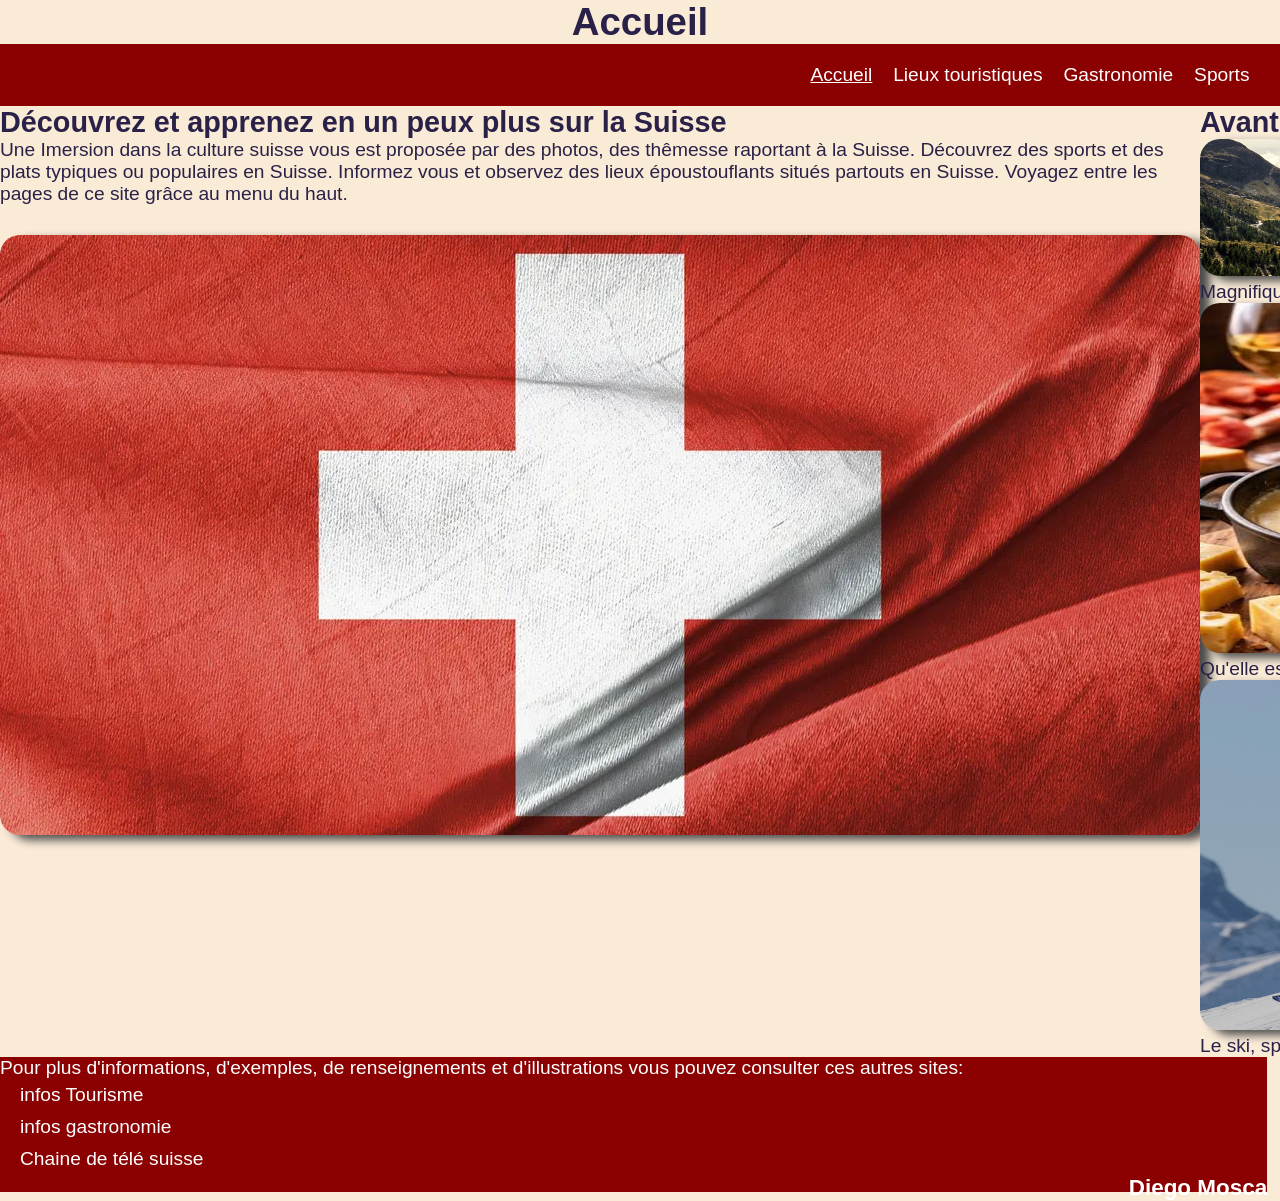
<file: index.html>
<!DOCTYPE html>
<html lang="en">

<head>
    <meta charset="UTF-8">
    <meta name="viewport" content="width=device-width, initial-scale=1.0">
    <title>Tourisme en Suisse</title>
    <link rel="stylesheet" href="./css/style.css">
    <style>
        header nav ul li:first-child a {
            text-decoration: underline;
        }
    </style>
</head>

<body>
    <header>

        <h1>Accueil</h1>


        <section>
            <nav>
                <ul>
                    <li>
                        <a href="./site.html">Accueil</a>
                    </li>
                    <li>
                        <a href="./site2.html">Lieux touristiques</a>
                    </li>
                    <li>
                        <a href="./site3.html">Gastronomie</a>
                    </li>
                    <li>
                        <a href="./site4.html">Sports</a>
                    </li>
                </ul>
            </nav>
        </section>

    </header>
    <main id="un">
        <section>
            <h2>Découvrez et apprenez en un peux plus sur la Suisse</h2>
            <article>
                <p>
                    Une Imersion dans la culture suisse vous est proposée par des photos, des thêmesse raportant à la
                    Suisse.
                    Découvrez des sports et des plats typiques ou populaires en Suisse. Informez vous et observez des
                    lieux
                    époustouflants situés partouts en Suisse.
                    Voyagez entre les pages de ce site grâce au menu du haut.
                </p>
            </article>
            <img src="./image/6Qt7kyYVaYR8NnYKojkvSD.webp" alt="drapeux suisse">
        </section>
        <aside>
            <h2>Avant gout:</h2>
            <figure>
                <img src="./image/altai-alpes-sentier-suisse-cervin.jpg" alt="Cervain">
                <figcaption>Magnifique paysage, vue du Cervin</figcaption>
            </figure>
            <figure>
                <img src="./image/images.jpg" alt="Fondue">
                <figcaption>Qu'elle est appétissante, cette fondue suisse !</figcaption>
            </figure>
            <figure>
                <img src="./image/SkiAlpin_WC_StMoritz_MGisin_2022.jpg" alt="ski">
                <figcaption>Le ski, sport où les suisses excellent</figcaption>
            </figure>
        </aside>

    </main>
    <footer>

        <p>
            Pour plus d'informations, d'exemples, de renseignements et d'illustrations
            vous pouvez consulter ces autres sites:
        </p>



        <nav>
            <ul>
                <li>
                    <a href="https://www.myswitzerland.com/fr-ch/destinations/curiosites/les-incontournables"
                        target="_blank">infos
                        Tourisme</a>
                </li>
                <li>
                    <a href="https://www.tdg.ch/gastronomie" target="_blank">infos gastronomie</a>
                </li>
                <li>
                    <a href="https://www.rts.ch/sport/" target="_blank">Chaine de télé suisse</a>
                </li>
            </ul>
        </nav>
        <h3>Diego Mosca</h3>
    </footer>
</body>

</html>
</file>
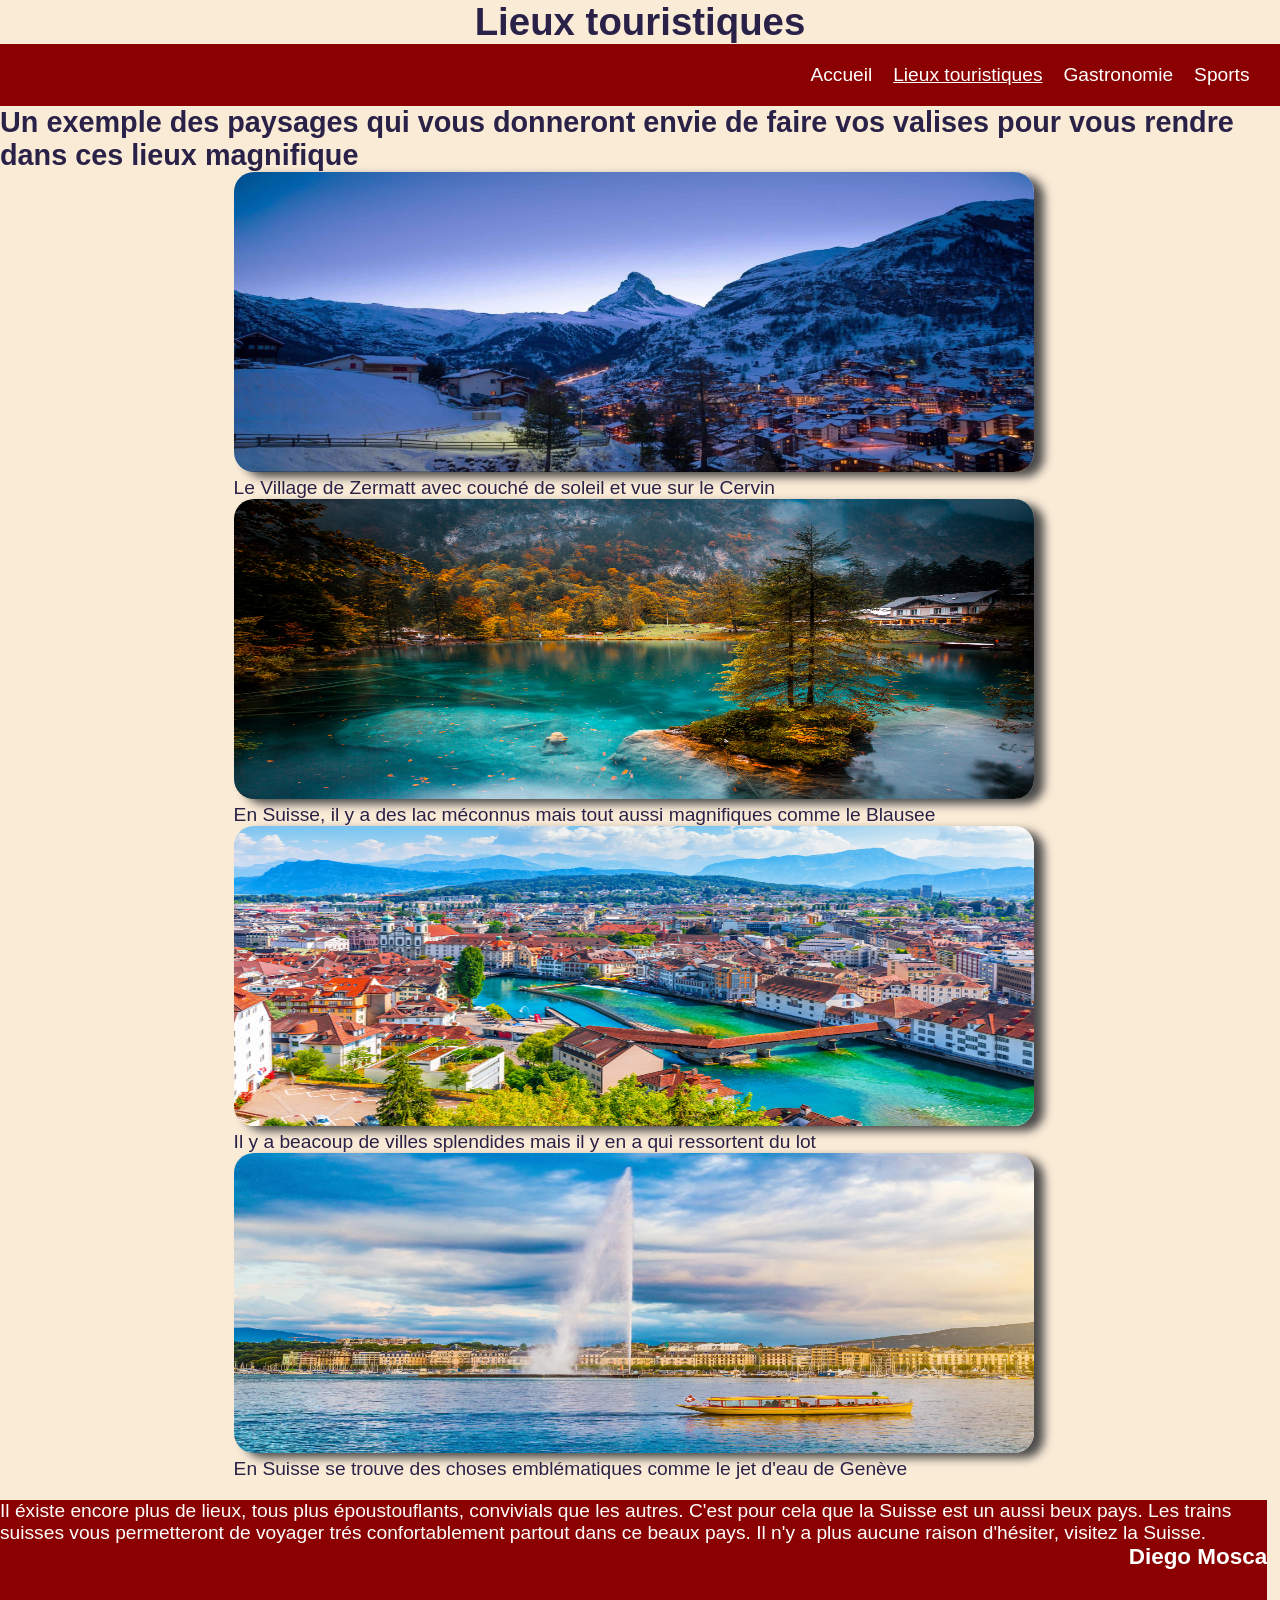
<file: site2.html>
<!DOCTYPE html>
<html lang="en">


<head>
    <meta charset="UTF-8">
    <meta name="viewport" content="width=device-width, initial-scale=1.0">
    <title>Tourisme en Suisse</title>
    <link rel="stylesheet" href="./css/style.css">
    <style>
        header nav ul li:nth-child(2) a {
            text-decoration: underline;
        }
    </style>
</head>


<body>
    <header>

        <h1>Lieux touristiques</h1>


        <section>
            <nav>
                <ul>
                    <li>
                        <a href="./index.html">Accueil</a>
                    </li>
                    <li>
                        <a href="./site2.html">Lieux touristiques</a>
                    </li>
                    <li>
                        <a href="./site3.html">Gastronomie</a>
                    </li>
                    <li>
                        <a href="./site4.html">Sports</a>
                    </li>
                </ul>
            </nav>
        </section>

    </header>
    <main id="deux">
        <h2>Un exemple des paysages qui vous donneront envie de faire vos valises pour vous rendre dans ces lieux
            magnifique</h2>
        <figure>
            <img src="./image/Lieux.jpg" alt="Zermatt">
            <figcaption>Le Village de Zermatt avec couché de soleil et vue sur le Cervin</figcaption>
        </figure>
        <figure>
            <img src="./image/Blausee_Bern.jpg" alt="Blausee" width="200">
            <figcaption>En Suisse, il y a des lac méconnus mais tout aussi magnifiques
                comme le Blausee</figcaption>
        </figure>
        <figure id="de">
            <img src="./image/ville.jpg" alt="ville">
            <figcaption>Il y a beacoup de villes splendides mais il y en a qui ressortent du lot</figcaption>
        </figure>
        <figure id="deu">
            <img src="./image/Le-Jet-dEau-de-Geneve-Suisse.jpeg" alt="jet d'eau">
            <figcaption>En Suisse se trouve des choses emblématiques comme le jet d'eau de Genève</figcaption>
        </figure>
    </main>
    <footer id="d">

        <p class="p">
            Il éxiste encore plus de lieux, tous plus époustouflants, convivials que les autres. C'est pour cela que la
            Suisse est un aussi beux pays. Les trains suisses vous permetteront de voyager trés confortablement partout
            dans ce beaux pays. Il n'y a plus aucune raison d'hésiter, visitez la Suisse.
        </p>
        <h3>Diego Mosca</h3>
    </footer>
</body>

</html>
</file>
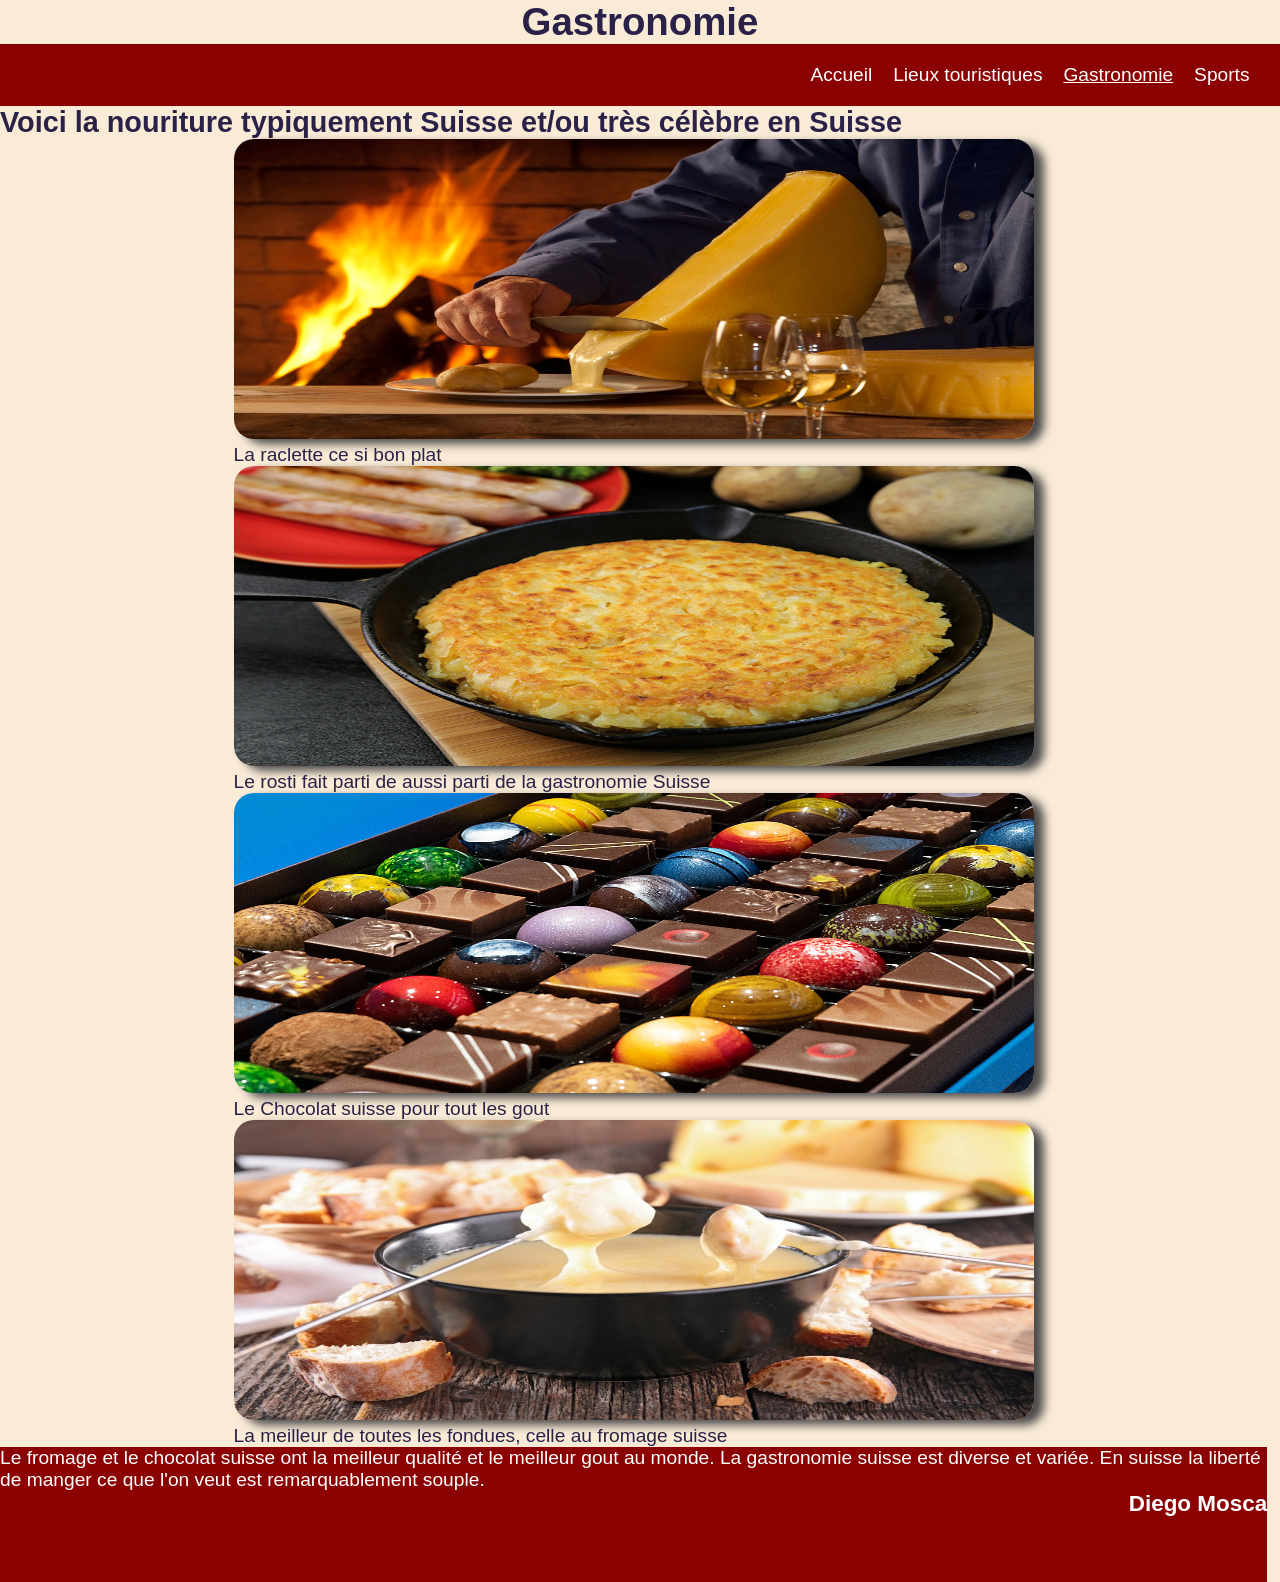
<file: site3.html>
<!DOCTYPE html>
<html lang="en">


<head>
    <meta charset="UTF-8">
    <meta name="viewport" content="width=device-width, initial-scale=1.0">
    <title>Tourisme en Suisse</title>
    <link rel="stylesheet" href="./css/style.css">
    <style>
        header nav ul li:nth-child(3) a {
            text-decoration: underline;
        }
    </style>
</head>


<body>
    <header>

        <h1>Gastronomie</h1>


        <section>
            <nav>
                <ul>
                    <li>
                        <a href="./index.html">Accueil</a>
                    </li>
                    <li>
                        <a href="./site2.html">Lieux touristiques</a>
                    </li>
                    <li>
                        <a href="./site3.html">Gastronomie</a>
                    </li>
                    <li>
                        <a href="./site4.html">Sports</a>
                    </li>
                </ul>
            </nav>
        </section>

    </header>
    <main id="trois">
        <h2>Voici la nouriture typiquement Suisse et/ou très célèbre en Suisse</h2>
        <div id="t">
            <figure>
                <img src="./image/raclette.jpg" alt="raclette">
                <figcaption>La raclette ce si bon plat</figcaption>
            </figure>
            <figure>
                <img src="./image/rosti.jpeg" alt="rosti">
                <figcaption>Le rosti fait parti de aussi parti de la gastronomie Suisse</figcaption>
            </figure>
            <figure>
                <img src="./image/chocolat.jpg" alt="chocolat">
                <figcaption>Le Chocolat suisse pour tout les gout</figcaption>
            </figure>
            <figure>
                <img src="./image/fondue-au-gruyere.jpg" alt="fondue suisse">
                <figcaption>La meilleur de toutes les fondues, celle au fromage suisse</figcaption>
            </figure>
        </div id="t">
    </main>
    <footer>

        <p class="p">
            Le fromage et le chocolat suisse ont la meilleur qualité et le meilleur gout au monde. La gastronomie suisse
            est diverse et variée.
            En suisse la liberté de manger ce que l'on veut est remarquablement souple.
        </p>
        <h3>Diego Mosca</h3>
    </footer>
</body>

</html>
</file>
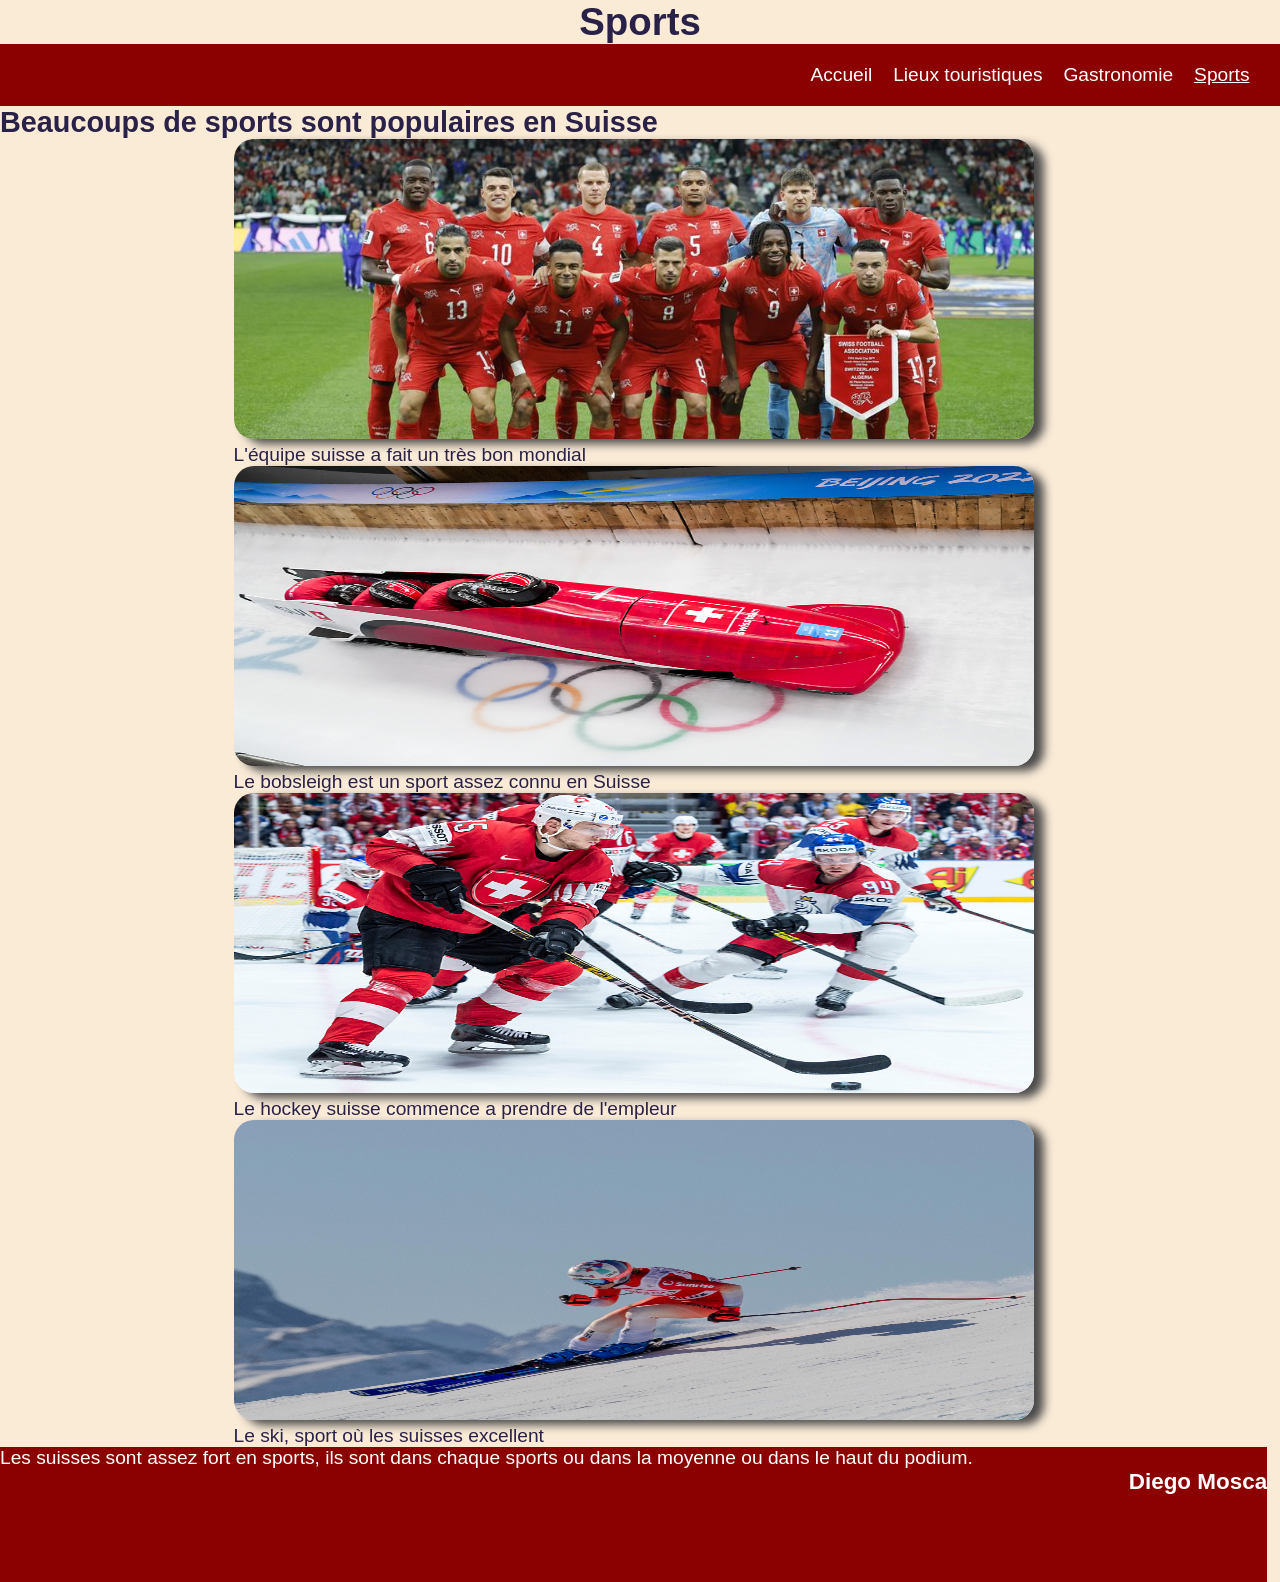
<file: site4.html>
<!DOCTYPE html>
<html lang="en">


<head>
    <meta charset="UTF-8">
    <meta name="viewport" content="width=device-width, initial-scale=1.0">
    <title>Tourisme en Suisse</title>
    <link rel="stylesheet" href="./css/style.css">
    <style>
        header nav ul li:last-child a {
            text-decoration: underline;
        }
    </style>
</head>


<body>
    <header>

        <h1>Sports</h1>


        <section>
            <nav>
                <ul>
                    <li>
                        <a href="./index.html">Accueil</a>
                    </li>
                    <li>
                        <a href="./site2.html">Lieux touristiques</a>
                    </li>
                    <li>
                        <a href="./site3.html">Gastronomie</a>
                    </li>
                    <li>
                        <a href="./site4.html">Sports</a>
                    </li>
                </ul>
            </nav>
        </section>

    </header>
    <main id="quatre">
        <h2>Beaucoups de sports sont populaires en Suisse</h2>
        <div id="q">
            <figure>
                <img src="./image/foot.jpg" alt="foot">
                <figcaption>L'équipe suisse a fait un très bon mondial</figcaption>
            </figure>
            <figure>
                <img src="./image/bob.jpg" alt="bobsleigh">
                <figcaption>Le bobsleigh est un sport assez connu en Suisse</figcaption>
            </figure>
            <figure>
                <img src="./image/hockey.jpg" alt="hockey">
                <figcaption>Le hockey suisse commence a prendre de l'empleur</figcaption>
            </figure>
            <figure>
                <img src="./image/SkiAlpin_WC_StMoritz_MGisin_2022.jpg" alt="ski">
                <figcaption>Le ski, sport où les suisses excellent</figcaption>
            </figure>
        </div>
    </main>
    <footer>

        <p>
            Les suisses sont assez fort en sports, ils sont dans chaque sports ou dans la moyenne ou dans le haut du
            podium.
        </p>
        <h3>Diego Mosca</h3>
    </footer>
</body>

</html>
</file>
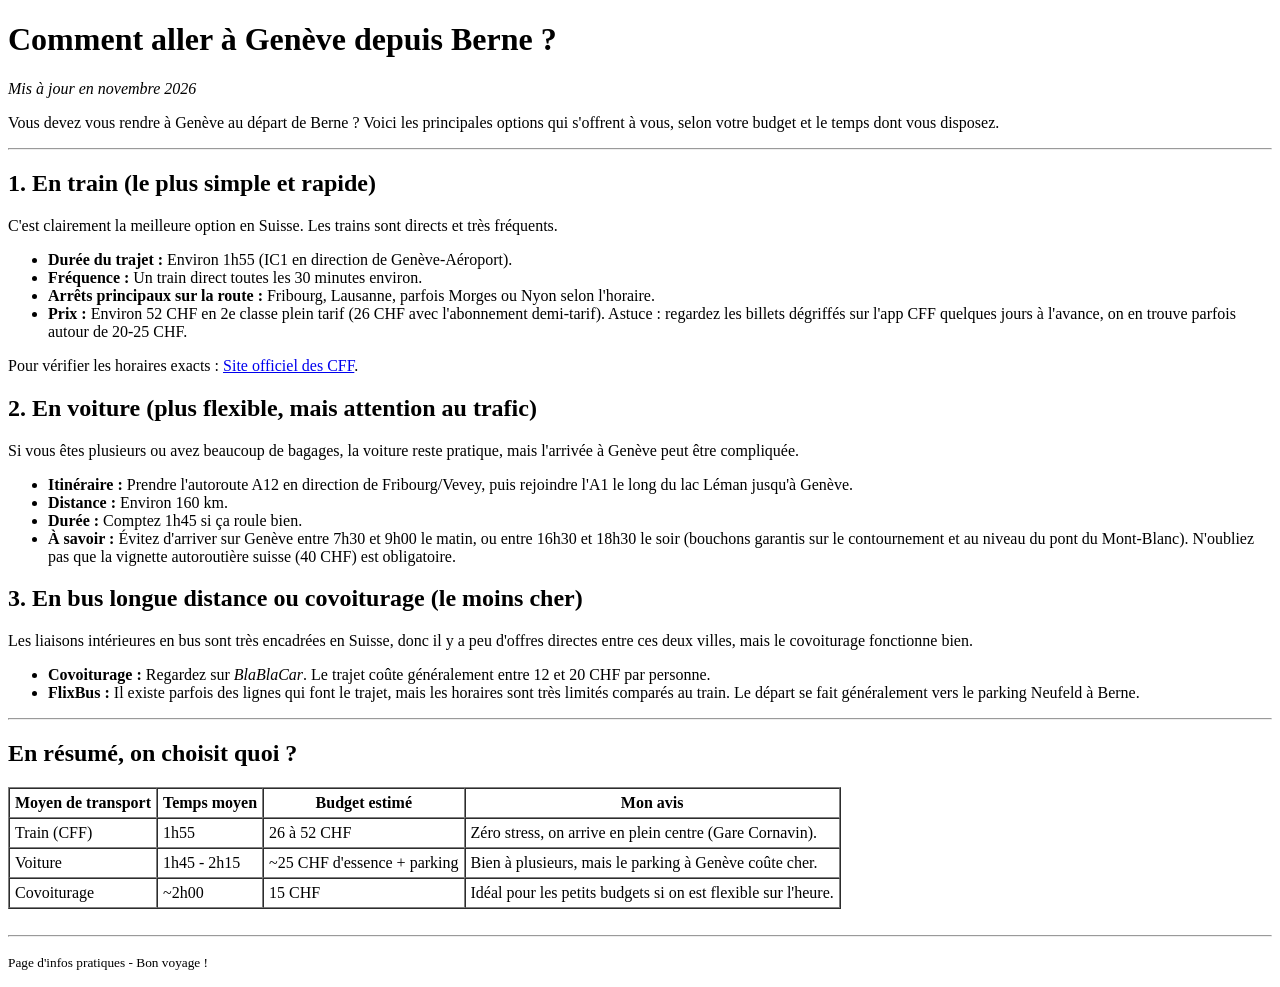
<file: site5.html>
<!DOCTYPE html>
<html lang="en">
<head>
    <meta charset="UTF-8">
    <meta name="viewport" content="width=device-width, initial-scale=1.0">
    <title>Comment aller à Genève depuis Berne</title>
</head>
<body>
    
<header>
    <h1>Comment aller à Genève depuis Berne ?</h1>
    <p><em>Mis à jour en novembre 2026</em></p>
</header>

<main>
<p>Vous devez vous rendre à Genève au départ de Berne ? Voici les principales options qui s'offrent à vous, selon votre budget et le temps dont vous disposez.</p>
<hr>
<h2>1. En train (le plus simple et rapide)</h2>
    <p>C'est clairement la meilleure option en Suisse. Les trains sont directs et très fréquents.</p>
    <ul>
      <li><strong>Durée du trajet :</strong> Environ 1h55 (IC1 en direction de Genève-Aéroport).</li>
      <li><strong>Fréquence :</strong> Un train direct toutes les 30 minutes environ.</li>
      <li><strong>Arrêts principaux sur la route :</strong> Fribourg, Lausanne, parfois Morges ou Nyon selon l'horaire.</li>
      <li><strong>Prix :</strong> Environ 52 CHF en 2e classe plein tarif (26 CHF avec l'abonnement demi-tarif). Astuce : regardez les billets dégriffés sur l'app CFF quelques jours à l'avance, on en trouve parfois autour de 20-25 CHF.</li>
    </ul>
     <p>Pour vérifier les horaires exacts : <a href="https://sbb.ch" target="_blank">Site officiel des CFF</a>.</p>
      <h2>2. En voiture (plus flexible, mais attention au trafic)</h2>
    <p>Si vous êtes plusieurs ou avez beaucoup de bagages, la voiture reste pratique, mais l'arrivée à Genève peut être compliquée.</p>
    <ul>
      <li><strong>Itinéraire :</strong> Prendre l'autoroute A12 en direction de Fribourg/Vevey, puis rejoindre l'A1 le long du lac Léman jusqu'à Genève.</li>
      <li><strong>Distance :</strong> Environ 160 km.</li>
      <li><strong>Durée :</strong> Comptez 1h45 si ça roule bien.</li>
      <li><strong>À savoir :</strong> Évitez d'arriver sur Genève entre 7h30 et 9h00 le matin, ou entre 16h30 et 18h30 le soir (bouchons garantis sur le contournement et au niveau du pont du Mont-Blanc). N'oubliez pas que la vignette autoroutière suisse (40 CHF) est obligatoire.</li>
    </ul>
     <h2>3. En bus longue distance ou covoiturage (le moins cher)</h2>
    <p>Les liaisons intérieures en bus sont très encadrées en Suisse, donc il y a peu d'offres directes entre ces deux villes, mais le covoiturage fonctionne bien.</p>
    <ul>
      <li><strong>Covoiturage :</strong> Regardez sur <em>BlaBlaCar</em>. Le trajet coûte généralement entre 12 et 20 CHF par personne.</li>
      <li><strong>FlixBus :</strong> Il existe parfois des lignes qui font le trajet, mais les horaires sont très limités comparés au train. Le départ se fait généralement vers le parking Neufeld à Berne.</li>
    </ul>



<hr>

 <h2>En résumé, on choisit quoi ?</h2>
 <table border="1" cellpadding="5" cellspacing="0">
      <thead>
        <tr>
          <th>Moyen de transport</th>
          <th>Temps moyen</th>
          <th>Budget estimé</th>
          <th>Mon avis</th>
        </tr>
      </thead>
      <tbody>
        <tr>
          <td>Train (CFF)</td>
          <td>1h55</td>
          <td>26 à 52 CHF</td>
          <td>Zéro stress, on arrive en plein centre (Gare Cornavin).</td>
        </tr>
        <tr>
          <td>Voiture</td>
          <td>1h45 - 2h15</td>
          <td>~25 CHF d'essence + parking</td>
          <td>Bien à plusieurs, mais le parking à Genève coûte cher.</td>
        </tr>
        <tr>
          <td>Covoiturage</td>
          <td>~2h00</td>
          <td>15 CHF</td>
          <td>Idéal pour les petits budgets si on est flexible sur l'heure.</td>
        </tr>
      </tbody>
    </table>


</main>

<footer>
<br>
    <hr>
    <p><small>Page d'infos pratiques - Bon voyage !</small></p>
</footer>


</body>
</html>
</file>
<file: css/style.css>
html * {
    margin: 0;
    padding: 0;
    box-sizing: border-box;
}

body {
    max-width: 99vw;
    max-height: 100vh;
    overflow-x: hidden;
    font-family: Arial, Helvetica, sans-serif;
    font-size: larger;
    background-color: antiquewhite;
    color: rgb(41, 33, 71);
}

header {
    width: 30vh;
    width: 100vw;
}

footer {
    background-color: darkred;
    height: 15vh;
    color: white;
}

header h1 {

    text-align: center;
    width: 100vw;
}

header section {
    background-color: darkred;
}

header nav {
    display: flex;
    justify-content: right;
}

header nav ul {
    width: 500px;
    display: flex;
    justify-content: space-around;
}

aside img {
    width: 500px;
    max-height: 350px;
}

#un {
    display: flex;
    justify-content: space-between;
}

nav ul li a {
    display: inline-block;
    text-decoration: none;
    color: white;
    margin-top: 20px;
    margin-bottom: 20px;


}

footer nav ul li a {
    display: inline-block;
    text-decoration: none;
    color: white;
    margin-top: 5px;
    margin-bottom: 5px;
}

nav ul li {
    list-style: none;
    display: flex;

}


nav ul li a:hover {
    background-color: white;
    color: darkred;
    text-decoration: underline;
}

footer h3 {
    text-align: end;
}

main section img {
    width: 1200px;
    height: 600px;
    margin-top: 30px;
}

nav ul {
    padding-left: 20px;
    padding-right: 20px;
}

#deux {
    display: flex;
    flex-wrap: wrap;
    justify-content: space-around;
}

#deux img {
    width: 800px;
    height: 300px;
}

#d {
    margin-top: 20px;
    margin-bottom: 0px;
}

#p {
    /* color: white; */
    max-width: 60vw;
}

#trois img {
    width: 800px;
    height: 300px;
}

#t {
    display: flex;
    flex-wrap: wrap;
    justify-content: space-around;
}

#quatre img {
    width: 800px;
    height: 300px;
}

#q {
    display: flex;
    flex-wrap: wrap;
    justify-content: space-around;
}

img {
    border-radius: 20px;
    box-shadow: 10px 5px 10px rgb(76, 75, 75);
}
</file>
